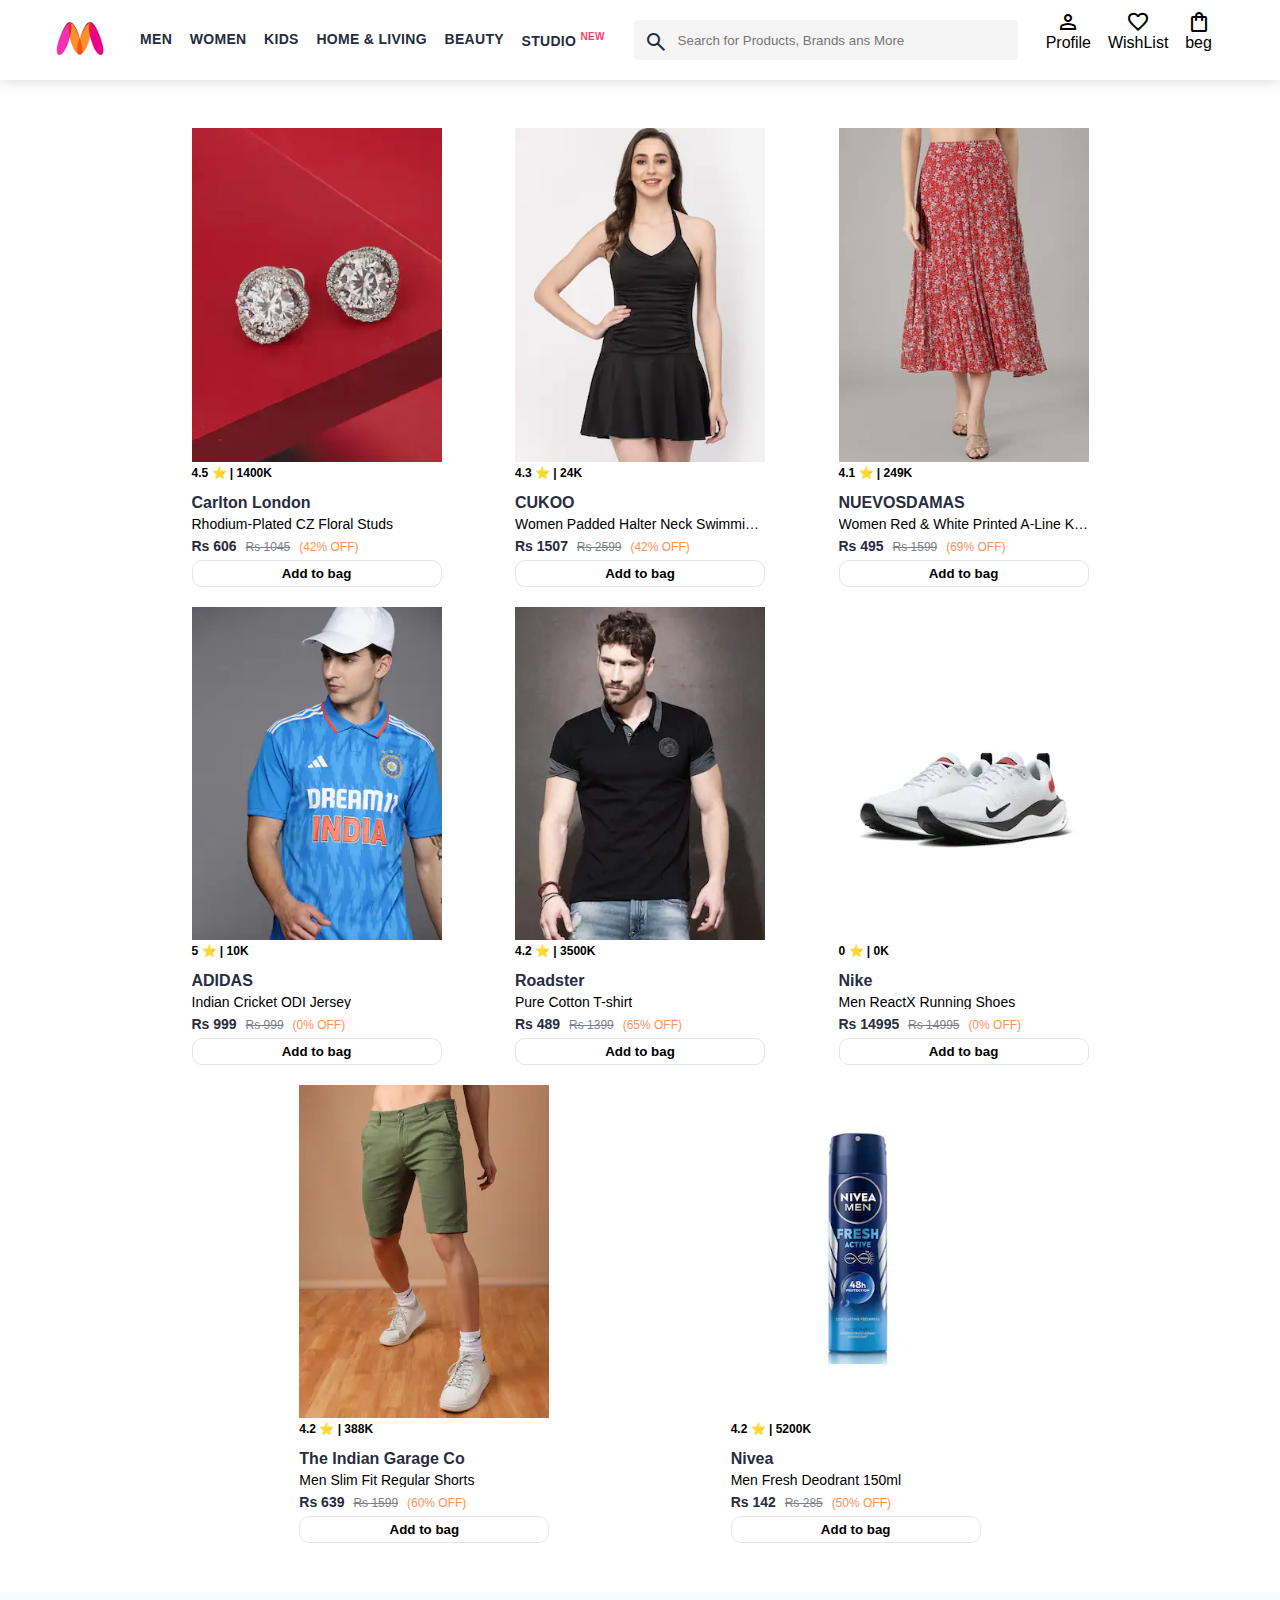
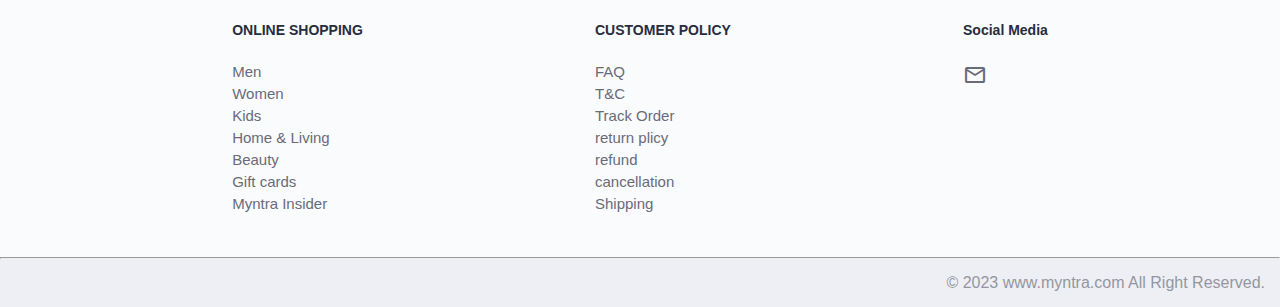
<file: myntra Clone/index.html>
<!DOCTYPE html>
<html lang="en">
<head>
    <meta charset="UTF-8">
    <meta name="viewport" content="width=device-width, initial-scale=1.0">
    <link rel="stylesheet" href="index.css">
    <link rel="stylesheet" href="https://fonts.googleapis.com/css2?family=Material+Symbols+Outlined:opsz,wght,FILL,GRAD@24,400,0,0" />
    <title>Myntra Clone</title>
</head>
<body>
    <header>
        <div class="logo_container">
            <a href="#"><img class="myntra_home" src="image/myntra_logo.webp" alt="logo"></a>
        </div>
        <nav class="nav_bar">
            <a href="#">Men</a>
            <a href="#">Women</a>
            <a href="#">Kids</a>
            <a href="#">Home & Living</a>
            <a href="#">Beauty</a>
            <a href="#">Studio <sup>New</sup></a>
        </nav>
        <div class="search_bar">
            <span class="material-symbols-outlined search_icon">search</span>
            <input class="search_input" type="text" placeholder="Search for Products, Brands ans More">
        </div>
        <div class="action_bar">
            <div class="action_container">
                <span class="material-symbols-outlined action_icon">person</span>
                <span class="action_name">Profile</span>
            </div>

            <div class="action_container">
                <span class="material-symbols-outlined action_icon">favorite</span>
                <span class="action_name">WishList</span>
            </div>
            <a class="action_container" href="pages/bag.html">
                <span class="material-symbols-outlined action_icon">shopping_bag</span>
                <span class="action_name">beg</span>
                <span class="bag-item-count">0</span>
            </a>
        </div>
    </header>
    <!-- <main>
        <div class="banner_container">
            <img src="image/banner1.jpg" alt="banerLogo">
        </div>
        <div class="category_heading">medal worthy Brands to bag</div>
        <div class="category_item">
            <a href="#"><img class="sale-item" src="image/offer/1.png"></a>
            <a href="#"><img class="sale-item" src="image/offer/2.png"></a>
            <a href="#"><img class="sale-item" src="image/offer/3.png"></a>
            <a href="#"><img class="sale-item" src="image/offer/4.png"></a>
            <a href="#"><img class="sale-item" src="image/offer/5.png"></a>
            <a href="#"><img class="sale-item" src="image/offer/6.png"></a>
            <a href="#"><img class="sale-item" src="image/offer/7.png"></a>
            <a href="#"><img class="sale-item" src="image/offer/8.png"></a>
            <a href="#"><img class="sale-item" src="image/offer/9.png"></a>
            <a href="#"><img class="sale-item" src="image/offer/10.png"></a>
            <a href="#"><img class="sale-item" src="image/offer/11.png"></a>
            <a href="#"><img class="sale-item" src="image/offer/12.png"></a>
        </div>
        <div class="category_heading">SHOP BY CATEGORY</div>
        <div class="category_item">
            <a href="#"><img class="sale-item" src="image/cat/1.JPG"></a>
            <a href="#"><img class="sale-item" src="image/cat/2.JPG"></a>
            <a href="#"><img class="sale-item" src="image/cat/3.JPG"></a>
            <a href="#"><img class="sale-item" src="image/cat/4.jpg"></a>
            <a href="#"><img class="sale-item" src="image/cat/5.JPG"></a>
            <a href="#"><img class="sale-item" src="image/cat/6.JPG"></a>
            <a href="#"><img class="sale-item" src="image/cat/7.JPG"></a>
            <a href="#"><img class="sale-item" src="image/cat/8.JPG"></a>
            <a href="#"><img class="sale-item" src="image/cat/9.JPG"></a>
            <a href="#"><img class="sale-item" src="image/cat/10.JPG"></a>
        </div>
    </main> -->
    <main>
       <div class="items-container">
            
       </div> 
    </main>
    <footer>

        <div class="footer_container">

            <div class="footer-col">
                <h3> ONLINE SHOPPING</h3>

            <a href="#">Men</a>
            <a href="#">Women</a>
            <a href="#">Kids</a>
            <a href="#">Home & Living</a>
            <a href="#">Beauty</a>
            <a href="#">Gift cards</a>
            <a href="#">Myntra Insider</a>
            
            </div>
            <div class="footer-col">
                <h3>CUSTOMER POLICY</h3>

            <a href="#">FAQ</a>
            <a href="#">T&C</a>
            <a href="#">Track Order</a>
            <a href="#">return plicy</a>
            <a href="#">refund</a>
            <a href="#">cancellation</a>
            <a href="#">Shipping</a>
            
            </div>
            <div class="footer-col">
                <h3>Social Media</h3>

            <a href="mailto:tpanchal219@gmail.com" ma><span class="material-symbols-outlined" >
                mail
                </span></a>
            </div>
        </div>
        <hr>

        <div class="copy-right">
            &copy; 2023 www.myntra.com All Right Reserved.  
        </div>
    </footer>
    <script src="data/items.js"></script>
    <script src="scripts/index.js"></script>
</body>
</html>
</file>
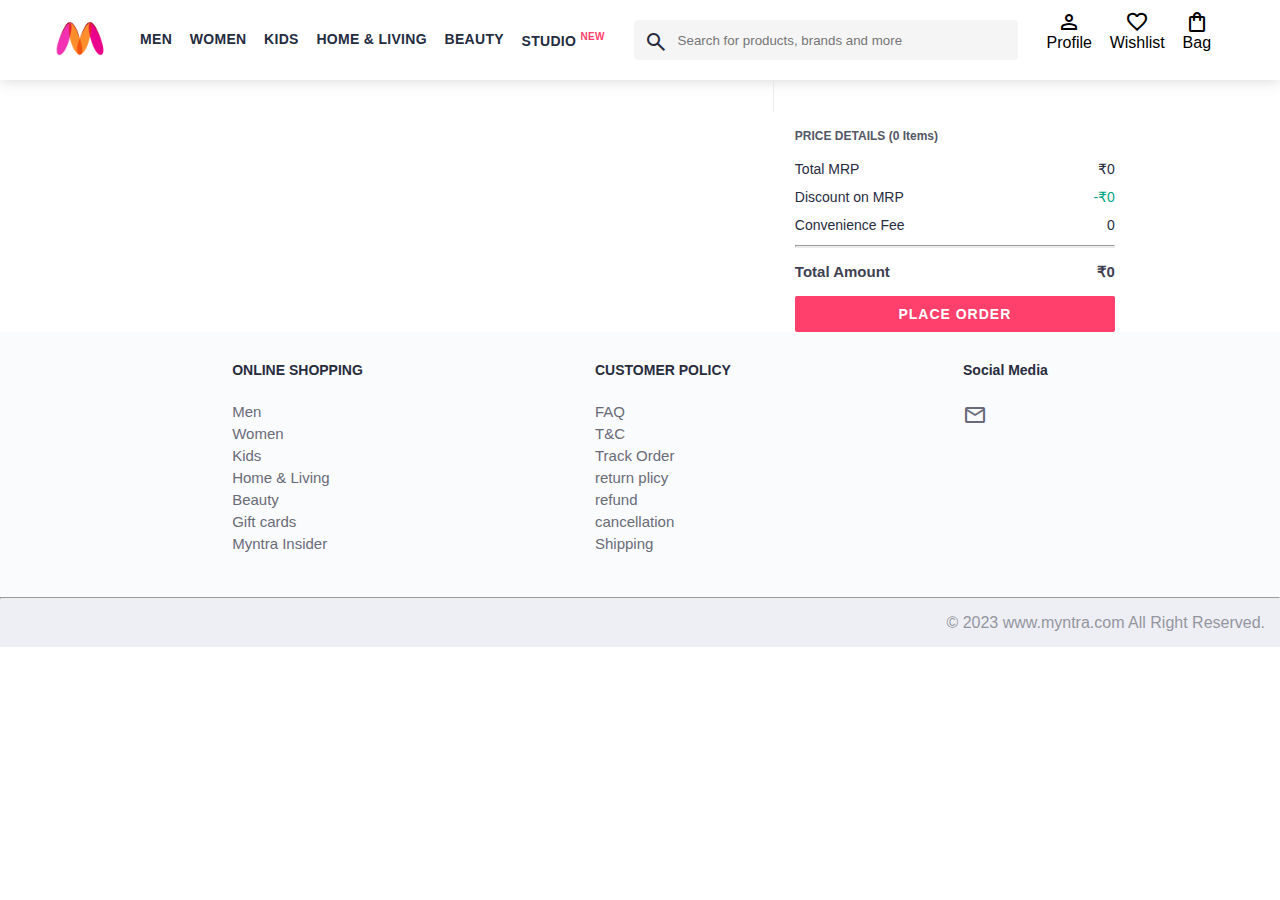
<file: myntra Clone/pages/bag.html>
<!DOCTYPE html>
<html lang="en">
<head>
    <title>Myntra Clone</title>
    <link rel="stylesheet" href="../index.css">
    <link rel="stylesheet" href="../bag.css">
    <link rel="stylesheet" href="https://fonts.googleapis.com/css2?family=Material+Symbols+Outlined:opsz,wght,FILL,GRAD@20..48,100..700,0..1,-50..200" />
</head>
<body>
    <header>
        <div class="logo_container">
            <a href="../index.html"><img class="myntra_home" src="../image/myntra_logo.webp" alt="Myntra Home"></a>
        </div>
        <nav class="nav_bar">
            <a href="#">Men</a>
            <a href="#">Women</a>
            <a href="#">Kids</a>
            <a href="#">Home & Living</a>
            <a href="#">Beauty</a>
            <a href="#">Studio <sup>New</sup></a>
        </nav>
        <div class="search_bar">
            <span class="material-symbols-outlined search_icon">search</span>
            <input class="search_input" placeholder="Search for products, brands and more">
        </div>
        <div class="action_bar">
            <div class="action_container">
                <span class="material-symbols-outlined action_icon">person</span>
                <span class="action_name">Profile</span>
            </div>

            <div class="action_container">
                <span class="material-symbols-outlined action_icon">favorite</span>
                <span class="action_name">Wishlist</span>
            </div>

            <div class="action_container">
                <span class="material-symbols-outlined action_icon">shopping_bag</span>
                <span class="action_name">Bag</span>
                <span class="bag-item-count">0</span>
            </div>
        </div>
    </header>
    <main>
      <div class="bag-page">
        <div class="bag-items-container">
        </div>
        <div class="bag-summary">
        </div>
      </div>
    </main>
    <footer>

        <div class="footer_container">

            <div class="footer-col">
                <h3> ONLINE SHOPPING</h3>

            <a href="#">Men</a>
            <a href="#">Women</a>
            <a href="#">Kids</a>
            <a href="#">Home & Living</a>
            <a href="#">Beauty</a>
            <a href="#">Gift cards</a>
            <a href="#">Myntra Insider</a>
            
            </div>
            <div class="footer-col">
                <h3>CUSTOMER POLICY</h3>

            <a href="#">FAQ</a>
            <a href="#">T&C</a>
            <a href="#">Track Order</a>
            <a href="#">return plicy</a>
            <a href="#">refund</a>
            <a href="#">cancellation</a>
            <a href="#">Shipping</a>
            
            </div>
            <div class="footer-col">
                <h3>Social Media</h3>

            <a href="mailto:tpanchal219@gmail.com" ma><span class="material-symbols-outlined" >
                mail
                </span></a>
            </div>
        </div>
        <hr>

        <div class="copy-right">
            &copy; 2023 www.myntra.com All Right Reserved.  
        </div>
    </footer>
    </footer>
    <script src="../data/items.js"></script>
    <script src="../scripts/index.js"></script>
    <script src="../scripts/bag.js"></script>
</body>
</html>
</file>
<file: myntra Clone/index.css>
*{
    margin: 0;
    padding: 0;
    font-family: Assistant,-apple-system,BlinkMacSystemFont,Segoe UI,Roboto,Helvetica,Arial,sans-serif;
    box-sizing: border-box;
}
header{
    display: flex;
    background-color: #ffffff;
    height: 80px;
    justify-content: space-between;
    align-items: center;
    /* border-bottom: 1px solid #d8d7d7; */
    box-shadow: 0 0 15px 0 #d5d4d4;
}
.myntra_home{
    height: 45px;
    
}
.logo_container{
    margin-left: 4%;
}
.action_bar{
    display: flex;
    margin-right: 4%;
    min-width: 200px;
    justify-content: space-evenly;
}
.nav_bar{
    display: flex;
    min-width: 500px;
    justify-content: space-evenly;
}
.nav_bar a{
    font-size: 14px;
    font-weight: 700;
    letter-spacing: .3px;
    color: #252c3f;
    text-transform: uppercase;
    text-decoration: none;
    padding: 30px 0;
    /* border-bottom: 3px solid #ffffff; */
}
.nav_bar a sup{
    font-size: 10px;
    color: #ff3f6c;
}
.search_bar{
    height: 40px;
    min-width: 200px;
    width: 30%;
    display: flex;
    align-items: center;
    
}
.search_icon{
    box-sizing: content-box;
    height: 20px;
    padding: 10px;
    background-color: #f5f5f6;
    color: #282c3f;
    font-weight: 100;
    border-radius: 4px 0 0 4px;
}
.search_input{
    color: #696e79;
    flex-grow: 1;
    background-color: #f5f5f6;
    height: 40px;
    border: 0;
    border-radius: 0 4px 4px 0;
}
.action_container{
    display: flex;
    flex-direction: column;
    align-items: center;
}
.nav_bar a:hover{
    padding: 30px 0 27px 0;
    border-bottom: 3px solid #f54e77;
}

/* MAIN SECTION */
.banner_container{
    margin: 30px 0;
    padding: 5px 10px;
}
.banner_container img{
    width: 100%;
}


.category_heading{
    text-transform: uppercase;
    color: #3e4152;
    letter-spacing: 0.15em;
    font-size: 1.8em;
    margin: 30px 0 10px 30px;
    max-height: 5em;
    font-weight: 700;
}
.category_item, .items-container{
    display: flex;
    flex-wrap: wrap;
    justify-content: space-evenly;
}
.sale-item{
    width: 250px;
}

footer{
    background-color: #eeeff4;
}
.footer_container{
    padding: 30px 0 40px 0;;
    background-color: #fafbfc;
    display: flex;
    justify-content: space-evenly;

}
.footer-col{
    display: flex;
    flex-direction: column;
    
}
.footer-col h3{
    color: #282c3f;
    font-size: 14px;
    margin-bottom: 25px;
}
.footer-col a{
    text-decoration: none;
    color: #696b79;
    font-size: 15px;
    padding-bottom: 5px;

}
.copy-right{
    color: #94969f;
    text-align: end;
    padding: 15px;
}

.items-container{
    width: 80%;
    margin: 3% 10%;
}

.item-container{
    width: 250px;
    margin: 10px;
}
.item-image{
    width: 100%;
}
.rating{
    font-size: 12px;
    font-weight: 700;
}
.company-name{
    font-size:16px;
    font-weight: 700;
    line-height: 1;
    color: #282c3f;
    margin-top: 15px;
    margin-bottom: 6px;
    overflow: hidden;
    text-overflow: ellipsis;
    white-space: nowrap;
}
.item-name{
    color: 535766;
    font-size: 14px;
    line-height: 1;
    overflow: hidden;
    text-overflow: ellipsis;
    white-space: nowrap;
    font-weight: 400;
}
.price{
    margin-top: 8px;
    font-size: 14px;
    line-height: 15px;
    color: #282c3f;
    white-space: nowrap;
}
.current-price{
    font-size: 14px;
    font-weight: 700;
    color: #282c3f;
}
.original-price{
    text-decoration: line-through;
    color: #7e818c;
    font-weight: 400;
    margin-left: 5px;
    font-size: 12px;
}
.discount{
    color:#ff905a;
    font-weight: 400;
    font-size: 12px;
    margin-left: 5px;
}
.btn-add-bag{
    margin-top: 5px;
    width: 100%;
    font-weight: 600;
    background-color: white;
    border: 1px solid rgb(231, 228, 228);
    padding: 5px 15px;
    border-radius: 10px;
}
.btn-add-bag:hover{
    cursor: pointer;
    background-color: #f54e77;
}
.bag-item-count{
    background-color: #f16565;
    white-space: nowrap;
    text-align: center;
    line-height: 18px;
    padding: 0 6px;
    height: 18px;
    position: relative;
    border-radius: 50%;
    font-size: 12px;
    color: #ffffff;
    left: 13px;
    top: -44px;
    font-weight: 700;
    cursor: pointer;
}
.action_container{
    text-decoration: none;
    color: black;
}
a.action_container:link{
    color: black;
}
</file>
<file: myntra Clone/bag.css>
.bag-items-container {
    display: inline-block;
    width: 64%;
    padding-right: 20px;
    border-right: 1px solid #eaeaec;
    padding-top: 32px;
    color: #282c3f;
    font-size: 13px;
    line-height: 1.42857143;
  }
  
  .bag-page {
    width: 75%;
    margin-left: 12.5%;
  }
  
  .bag-summary {
    vertical-align: top;
    display: inline-block;
    width: 35%;
    padding: 24px 0 0 16px;
    color: #282c3f;
    font-size: 13px;
    line-height: 1.42857143;
  }
  
  .bag-details-container {
    margin-bottom: 16px;
  }
  
  .price-header {
    font-size: 12px;
    font-weight: 700;
    margin: 24px 0 16px;
    color: #535766;
  }
  
  .price-item {
    margin-bottom: 12px;
    line-height: 16px;
    font-size: 14px;
    color: #282c3f;
  }
  
  .price-item-value {
    float: right;
  }
  
  .priceDetail-base-discount {
    color: #03a685;
  }
  
  .price-footer {
    font-weight: 700;
    font-size: 15px;
    padding-top: 16px;
    border-top: 1px solid #eaeaec;
    color: #3e4152;
    line-height: 16px;
  }
  
  .btn-place-order {
    width: 100%;
    letter-spacing: 1px;
    font-size: 14px;
    font-weight: 600;
    border-radius: 2px;
    border-width: 0px;
    padding: 10px 16px;
    background-color: rgb(255, 63, 108);
    color: rgb(255, 255, 255);
    cursor: pointer;
  }
  
  .bag-item-container {
    margin-bottom: 8px;
    background: #fff;
    font-size: 14px;
    border: 1px solid #eaeaec;
    border-radius: 4px;
    position: relative;
    padding: 12px 12px 0;
  }
  
  .item-left-part {
    position: absolute;
    background: rgb(255, 242, 223);
    height: 148px;
    width: 111px;
  }
  
  .item-right-part {
    padding-left: 12px;
    position: relative;
    min-height: 148px;
    margin-left: 111px;
    margin-bottom: 12px;
  }
  
  .bag-item-img {
    width: 100%;
  }
  
  .return-period {
    display: inline-flex;
    font-size: 14px;
    padding-top: 8px;
  }
  
  .return-period-days {
    font-weight: 700;
    margin-right: 4px;
  }
  
  .delivery-details {
    margin-top: 5px;
    color: #282c3f;
    font-size: 12px;
    letter-spacing: -.1px;
    margin-bottom: 8px;
    line-height: 15px;
  }
  
  .delivery-details-days {
    color: #03a685;
  }
  
  .remove-from-cart {
    position: absolute;
    font-size: 25px;
    top: 10px;
    right: 18px;
    width: 14px;
    height: 14px;
    cursor: pointer;
  }
</file>
